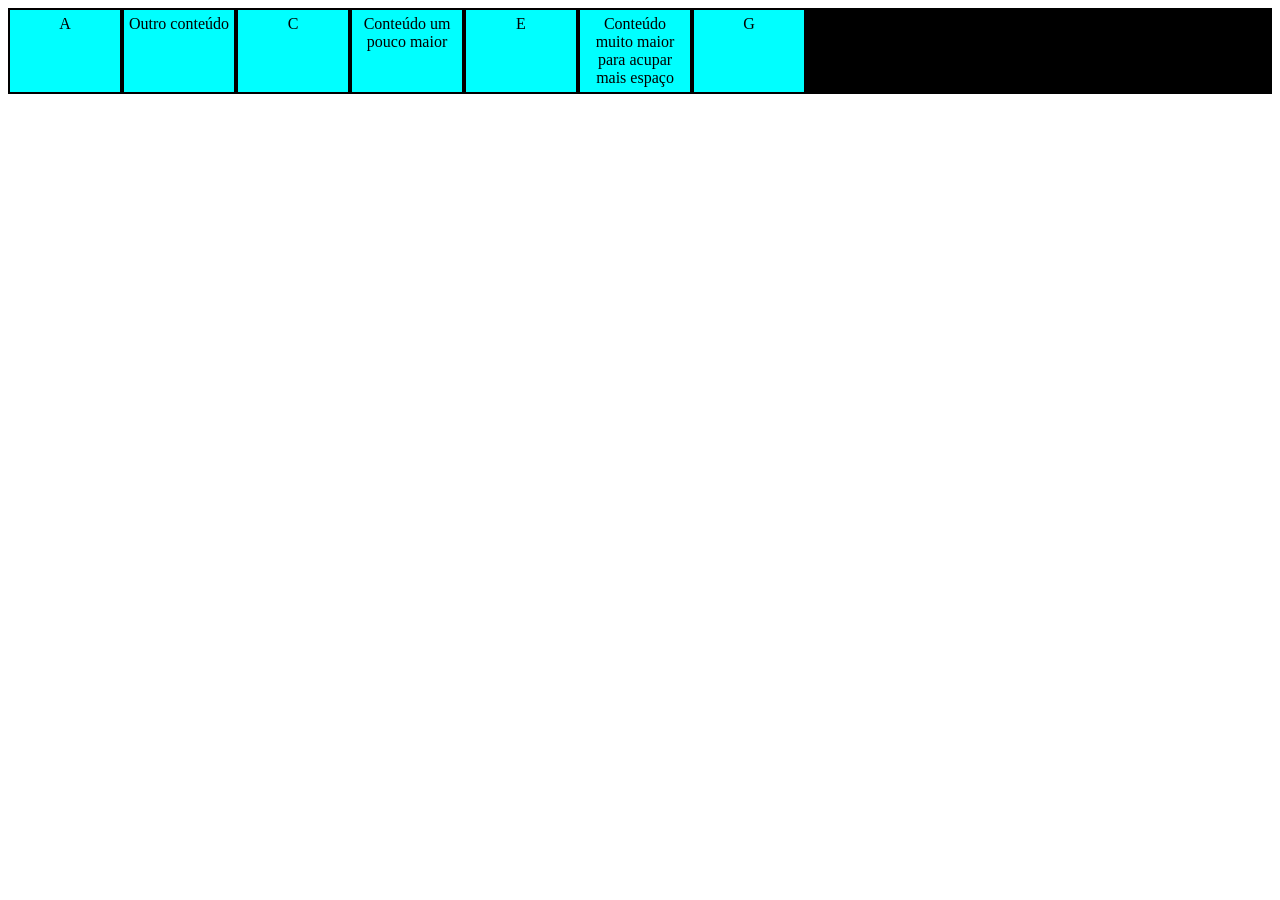
<file: ex0027/flex00/index.html>
<!DOCTYPE html>
<html lang="en">
<head>
    <meta charset="UTF-8">
    <meta name="viewport" content="width=device-width, initial-scale=1.0">
    <title>Document</title>
    <style>
        section {
            display: flex;
            background-color: black;
            flex-flow: row nowrap;
        }

        div {
            background-color: aqua;
            margin: 2px;
            padding: 5px;
            text-align: center;
            flex-basis: 100px;
        }
    </style>
</head>
<body>
    <section>
        <div>A</div>
        <div>Outro conteúdo</div>
        <div>C</div>
        <div>Conteúdo um pouco maior</div>
        <div>E</div>
        <div>Conteúdo muito maior para acupar mais espaço</div>
        <div>G</div>
    </section>
    
</body>
</html>
</file>
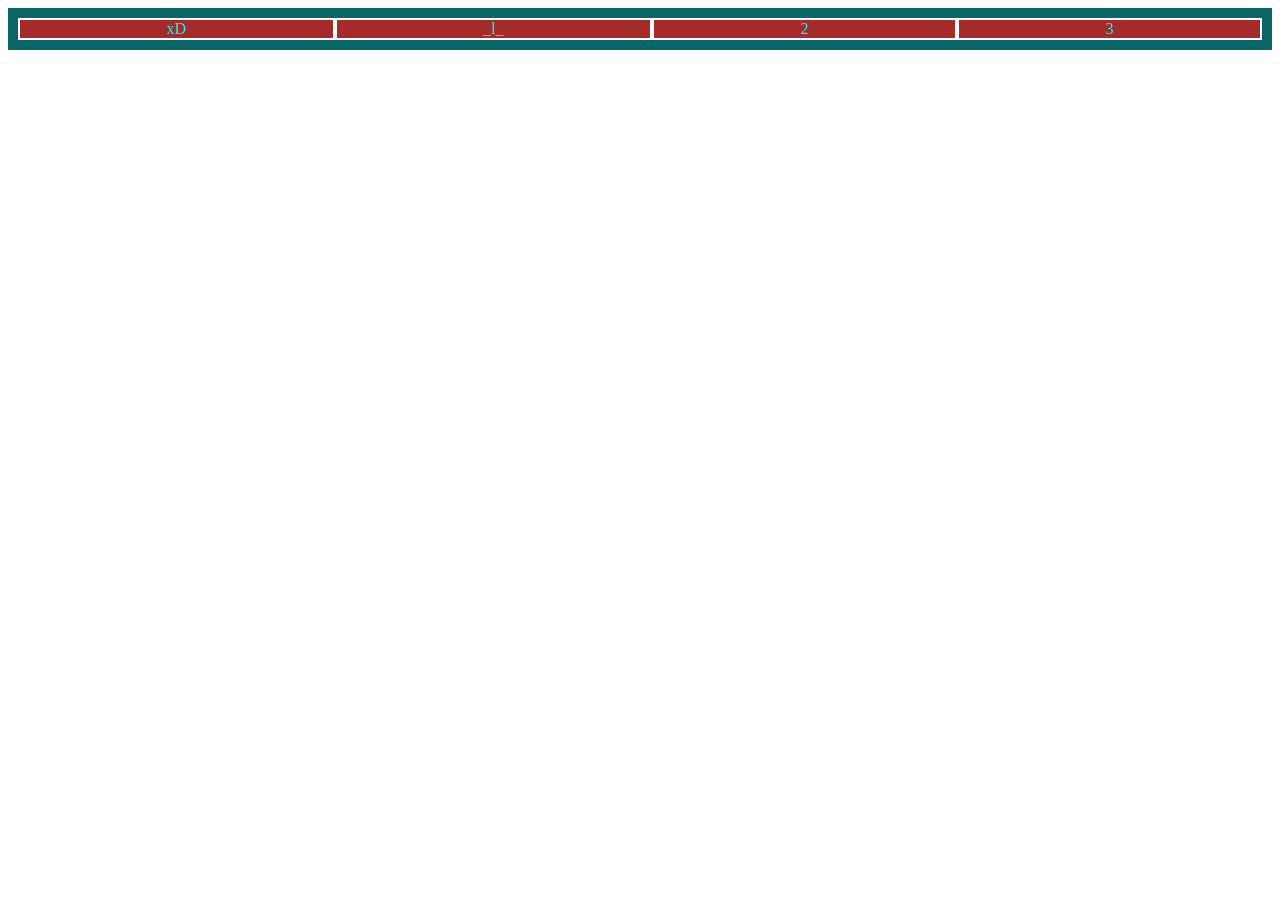
<file: exercicios/ex027/flex001/index.html>
<!DOCTYPE html>
<html lang="en">
<head>
    <meta charset="UTF-8">
    <meta name="viewport" content="width=, initial-scale=1.0">
    <title>flexbox</title>
    <style>
        #pai {
            background-color: rgb(9, 102, 102);
            padding: 10px;

            display: flex;
        }

        .filho {
            background-color: brown;
            border: 2px solid white;
            text-align: center;
            color: aqua;

            flex: auto;
        }

    </style>
</head>
<body>
    <div id="pai">
        <div class="filho">xD</div>
        <div class="filho">_l_</div>
        <div class="filho">2</div>
        <div class="filho">3</div>

    </div>
</body>
</html>
</file>
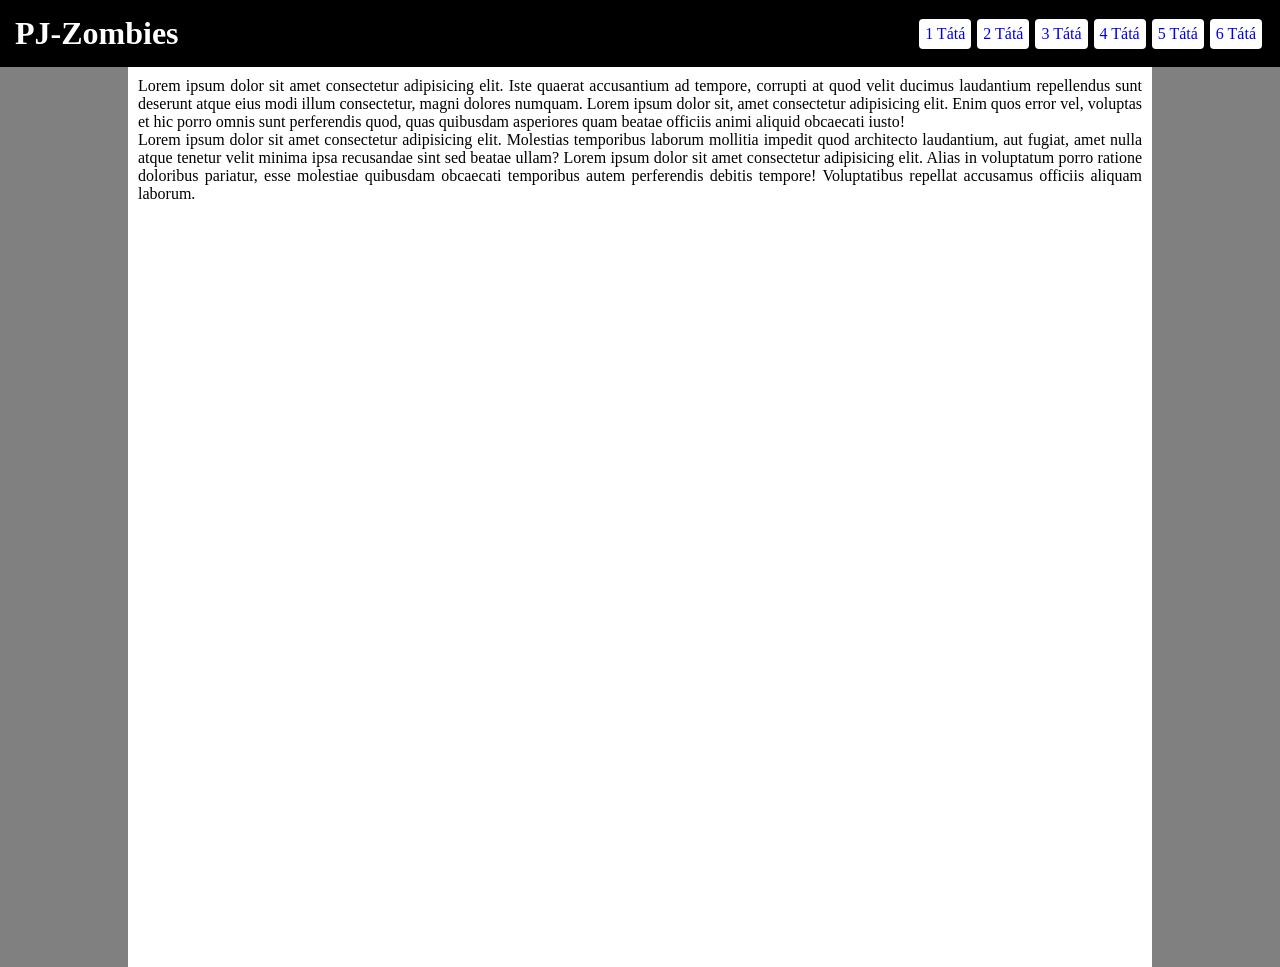
<file: exercicios/ex027/flex0011 ex/index.html>
<!DOCTYPE html>
<html lang="en">
<head>
    <meta charset="UTF-8">
    <meta name="viewport" content="width=device-width, initial-scale=1.0">
    <title>Document</title><link rel="stylesheet" href="style.css">
    <link rel="stylesheet" href="mobile.css" media="screen and (max-width: 580px)">
</head>
<body>
    <header>
        <h1>PJ-Zombies</h1>
        <nav>
            <a href="#">1 Tátá</a>
            <a href="#">2 Tátá</a>
            <a href="#">3 Tátá</a>
            <a href="#">4 Tátá</a>
            <a href="#">5 Tátá</a>
            <a href="#">6 Tátá</a>
        </nav>
    </header>
    <main>
        <p>Lorem ipsum dolor sit amet consectetur adipisicing elit. Iste quaerat accusantium ad tempore, corrupti at quod velit ducimus laudantium repellendus sunt deserunt atque eius modi illum consectetur, magni dolores numquam. Lorem ipsum dolor sit, amet consectetur adipisicing elit. Enim quos error vel, voluptas et hic porro omnis sunt perferendis quod, quas quibusdam asperiores quam beatae officiis animi aliquid obcaecati iusto!</p>
        <p>Lorem ipsum dolor sit amet consectetur adipisicing elit. Molestias temporibus laborum mollitia impedit quod architecto laudantium, aut fugiat, amet nulla atque tenetur velit minima ipsa recusandae sint sed beatae ullam? Lorem ipsum dolor sit amet consectetur adipisicing elit. Alias in voluptatum porro ratione doloribus pariatur, esse molestiae quibusdam obcaecati temporibus autem perferendis debitis tempore! Voluptatibus repellat accusamus officiis aliquam laborum.</p>
    </main>
    
</body>
</html>
</file>
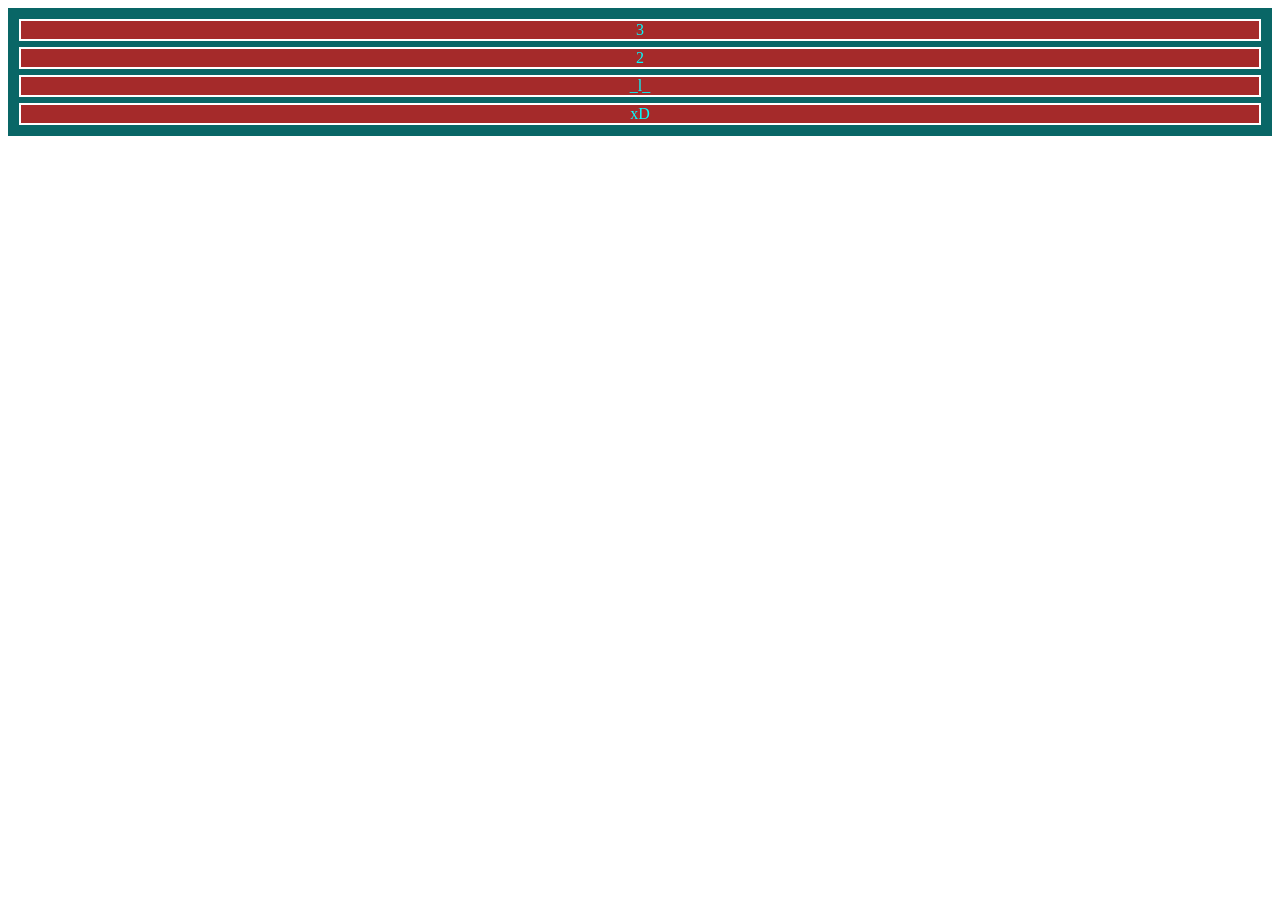
<file: exercicios/ex027/flex002/index.html>
<!DOCTYPE html>
<html lang="en">
<head>
    <meta charset="UTF-8">
    <meta name="viewport" content="width=, initial-scale=1.0">
    <title>flexbox</title>
    <style>
        #pai {
            background-color: rgb(9, 102, 102);
            padding: 8px;

            display: flex;
            flex-direction: column-reverse;
        }

        .filho {
            background-color: brown;
            border: 2px solid white;
            text-align: center;
            color: aqua;
            margin: 3px;

            
        }

    </style>
</head>
<body>
    <div id="pai">
        <div class="filho">xD</div>
        <div class="filho">_l_</div>
        <div class="filho">2</div>
        <div class="filho">3</div>

    </div>
</body>
</html>
</file>
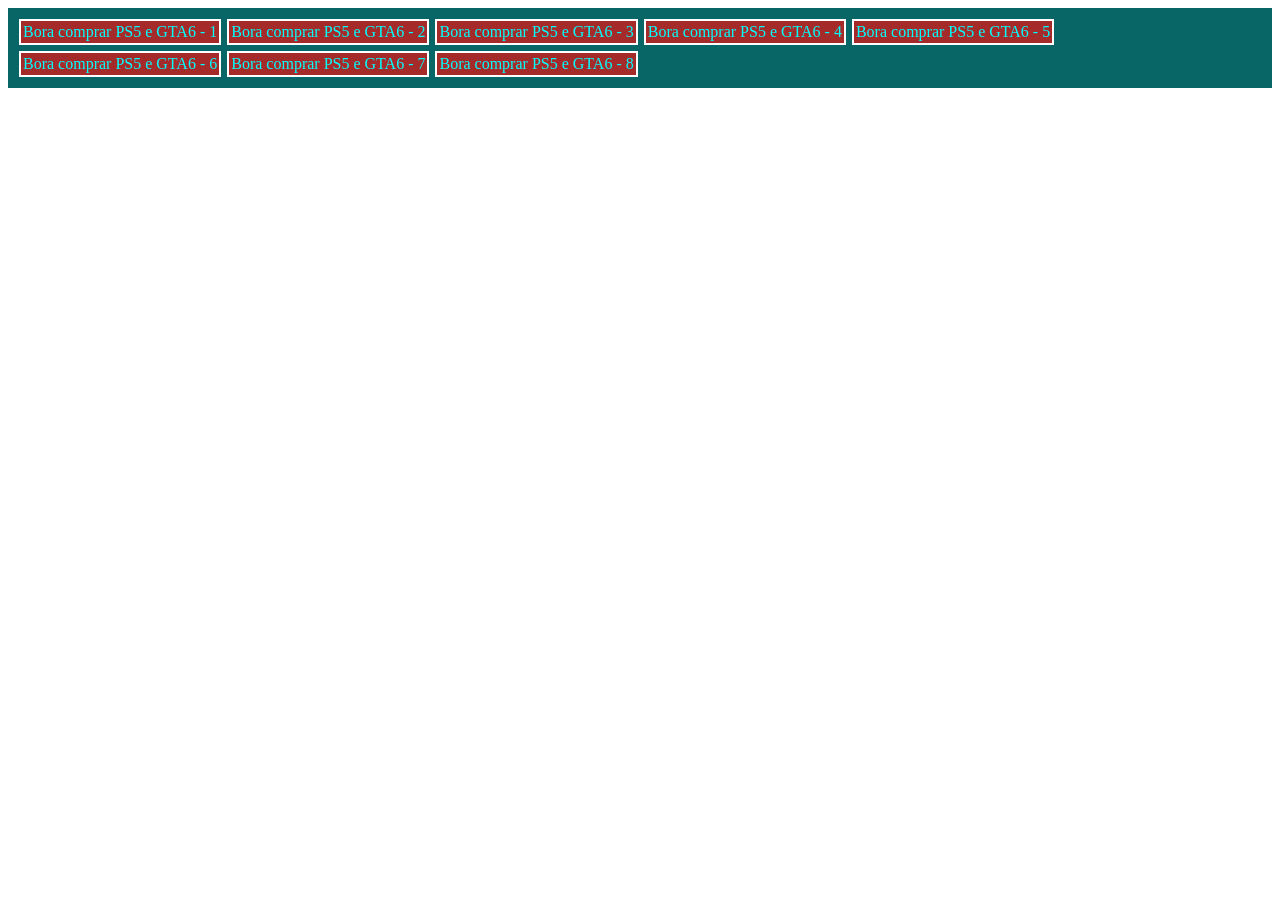
<file: exercicios/ex027/flex003/index.html>
<!DOCTYPE html>
<html lang="en">
<head>
    <meta charset="UTF-8">
    <meta name="viewport" content="width=, initial-scale=1.0">
    <title>flexbox</title>
    <style>
        #pai {
            background-color: rgb(9, 102, 102);
            padding: 8px;

            display: flex;
            flex-flow: row wrap;
        }

        .filho {
            background-color: brown;
            border: 2px solid white;
            text-align: center;
            color: aqua;
            margin: 3px;  
            padding: 2px;
        }

    </style>
</head>
<body>
    <div id="pai">
        <div class="filho">Bora comprar PS5 e GTA6 - 1</div>
        <div class="filho">Bora comprar PS5 e GTA6 - 2</div>
        <div class="filho">Bora comprar PS5 e GTA6 - 3</div>
        <div class="filho">Bora comprar PS5 e GTA6 - 4</div>
        <div class="filho">Bora comprar PS5 e GTA6 - 5</div>
        <div class="filho">Bora comprar PS5 e GTA6 - 6</div>
        <div class="filho">Bora comprar PS5 e GTA6 - 7</div>
        <div class="filho">Bora comprar PS5 e GTA6 - 8</div>

    </div>
</body>
</html>
</file>
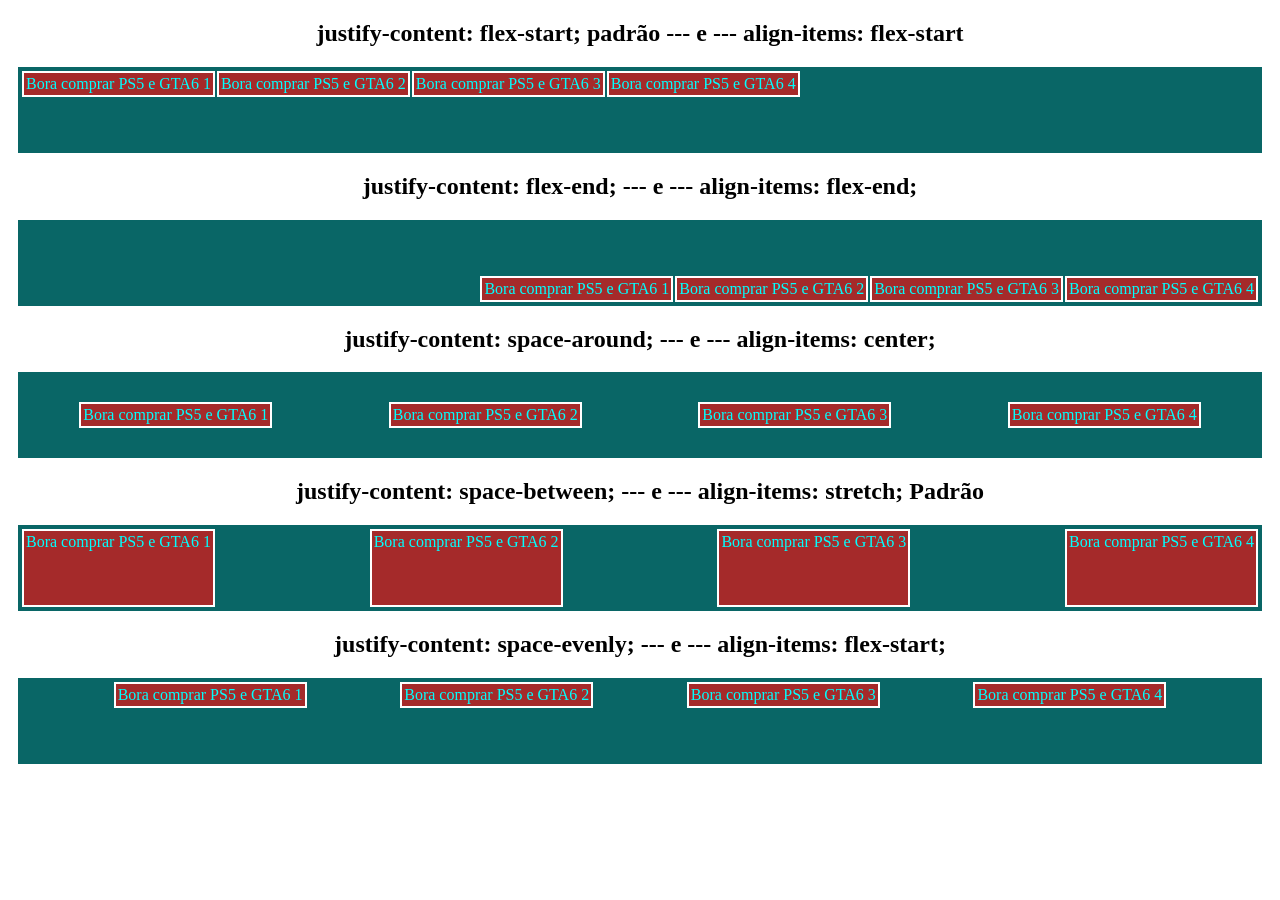
<file: exercicios/ex027/flex004/index.html>
<!DOCTYPE html>
<html lang="en">
<head>
    <meta charset="UTF-8">
    <meta name="viewport" content="width=, initial-scale=1.0">
    <title>flexbox</title>
    <style>
        body {
            text-align: center;
        }
        .pai {
            background-color: rgb(9, 102, 102);
            padding: 3px;
            margin: 10px;
            height: 80px;

            display: flex;
            flex-flow: row wrap;
        }
        #pai1 {
            justify-content: flex-start;
            align-items: flex-start;
        }
        #pai2 {
            justify-content: flex-end;
            align-items: flex-end;
        }
        #pai3 {
            justify-content: space-around;
            align-items: center;
        }
        #pai4 {
            justify-content: space-between;
            align-items: stretch;
        }
        #pai5 {
            justify-content: space-evenly;
            align-items: flex-start;
        }

        .filho {
            background-color: brown;
            border: 2px solid white;
            text-align: center;
            color: aqua;
            margin: 1px;  
            padding: 2px;
        }

    </style>
</head>
<body>
    <h2>justify-content: flex-start; padrão --- e --- align-items: flex-start</h2>
    <div id="pai1" class="pai">
        <div class="filho">Bora comprar PS5 e GTA6 1</div>
        <div class="filho">Bora comprar PS5 e GTA6 2</div>
        <div class="filho">Bora comprar PS5 e GTA6 3</div>
        <div class="filho">Bora comprar PS5 e GTA6 4</div>
    </div>
    <h2>justify-content: flex-end; --- e --- align-items: flex-end;</h2>
    <div id="pai2" class="pai">
        <div class="filho">Bora comprar PS5 e GTA6 1</div>
        <div class="filho">Bora comprar PS5 e GTA6 2</div>
        <div class="filho">Bora comprar PS5 e GTA6 3</div>
        <div class="filho">Bora comprar PS5 e GTA6 4</div>
    </div>
    <h2>justify-content: space-around; --- e --- align-items: center;</h2>
    <div id="pai3" class="pai">
        <div class="filho">Bora comprar PS5 e GTA6 1</div>
        <div class="filho">Bora comprar PS5 e GTA6 2</div>
        <div class="filho">Bora comprar PS5 e GTA6 3</div>
        <div class="filho">Bora comprar PS5 e GTA6 4</div>
    </div>
    <h2>justify-content: space-between; --- e --- align-items: stretch; Padrão</h2>
    <div id="pai4" class="pai">
        <div class="filho">Bora comprar PS5 e GTA6 1</div>
        <div class="filho">Bora comprar PS5 e GTA6 2</div>
        <div class="filho">Bora comprar PS5 e GTA6 3</div>
        <div class="filho">Bora comprar PS5 e GTA6 4</div>
    </div>
    <h2>justify-content: space-evenly; --- e --- align-items: flex-start;</h2>
    <div id="pai5" class="pai">
        <div class="filho">Bora comprar PS5 e GTA6 1</div>
        <div class="filho">Bora comprar PS5 e GTA6 2</div>
        <div class="filho">Bora comprar PS5 e GTA6 3</div>
        <div class="filho">Bora comprar PS5 e GTA6 4</div>
    </div>
</body>
</html>
</file>
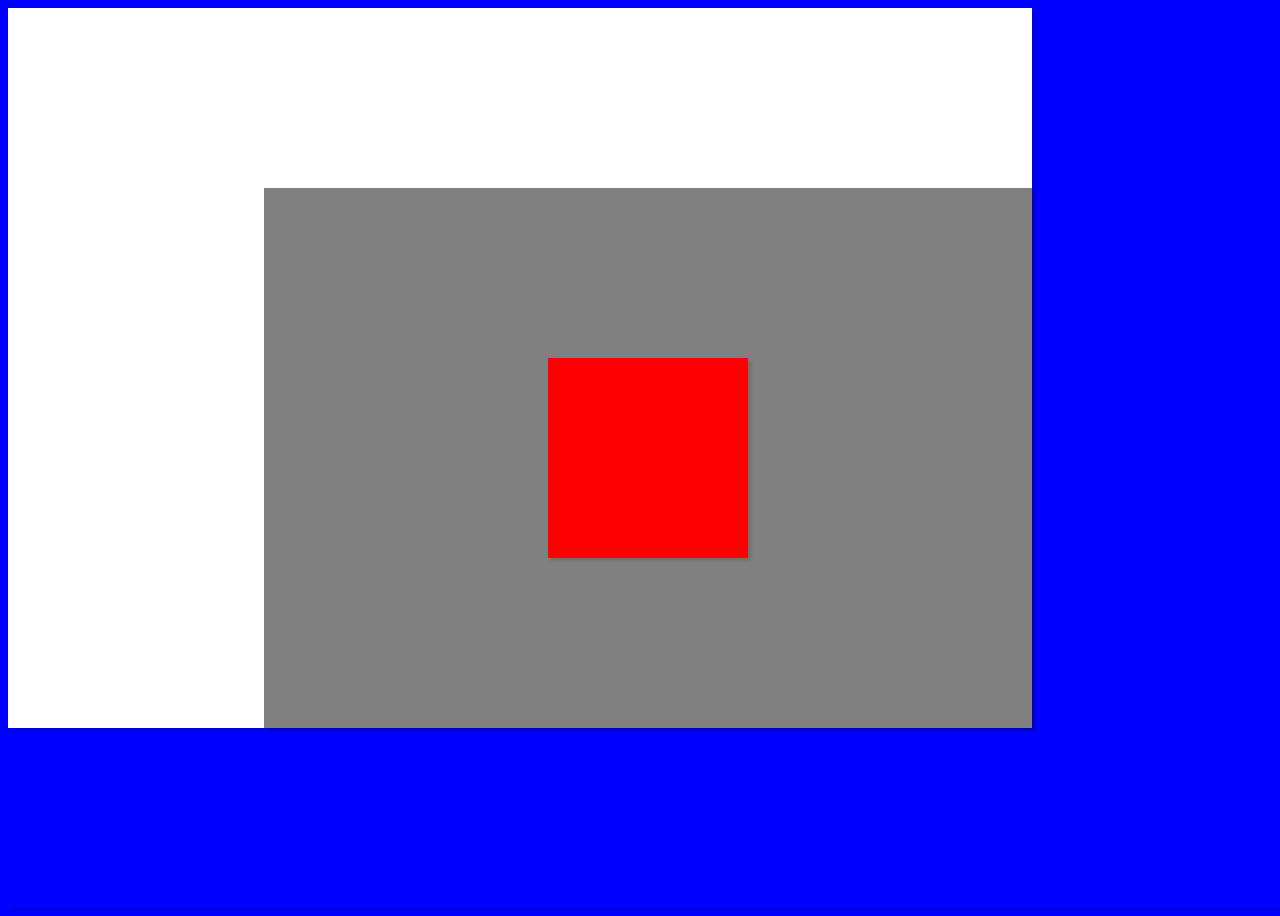
<file: exercicios/ex027/flex005/index.html>
<!DOCTYPE html>
<html lang="en">
<head>
    <meta charset="UTF-8">
    <meta name="viewport" content="width=device-width, initial-scale=1.0">
    <title>Document</title>
    <style>
        * {
            box-shadow: 3px 3px 3px rgba(0, 0, 0, 0.137);
        }
        body {
            background-color: blue;
            height: 100vh;
            width: 100vw;
        }

        main {
            background-color: white;
            width: 80vw;
            height: 80vh;

            display: flex;
            flex-flow: row wrap;
            justify-content: flex-end;
            align-items: flex-end;
        }

        section {
            background-color: gray;
            width: 60vw;
            height: 60vh;

            display: flex;
            flex-flow: row wrap;
            justify-content: center;
            align-items: center;
        }

        div {
            background-color: red;
            width: 200px;
            height: 200px;
        }

    </style>
</head>
<body>
    <main>
        <section>
            <div></div>
        </section>
    </main>
    
</body>
</html>
</file>
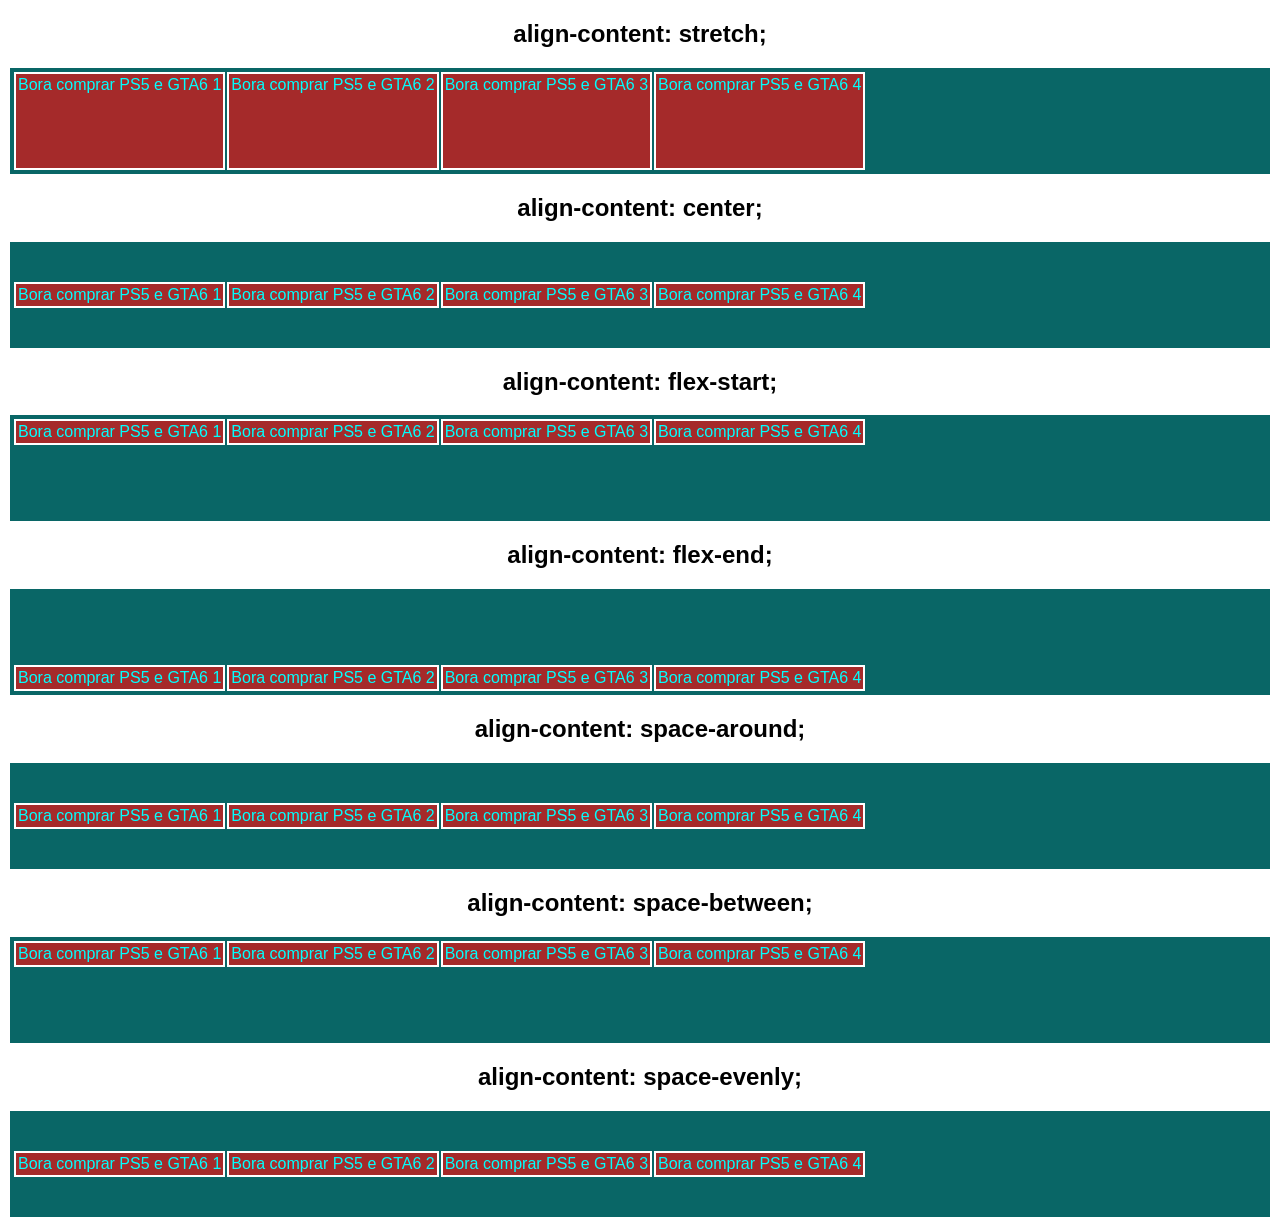
<file: exercicios/ex027/flex006/index.html>
<!DOCTYPE html>
<html lang="en">
<head>
    <meta charset="UTF-8">
    <meta name="viewport" content="width=, initial-scale=1.0">
    <title>flexbox</title>
    <style>
        body {
            text-align: center;
            font-family: Arial, Helvetica, sans-serif;
        }
        .pai {
            background-color: rgb(9, 102, 102);
            padding: 3px;
            margin: 2px;
            height: 100px;

            display: flex;
            flex-flow: row wrap;
        }
        #pai1 {
            align-content: stretch;
            
        }
        #pai2 {
            align-content: center;
        }
        #pai3 {
            align-content: flex-start;
        }
        #pai4 {
            align-content: flex-end;
        }
        #pai5 {
            align-content: space-around;
        }

        #pai6 {
            align-content: space-between;
        }

        #pai7 {
            align-content: space-evenly;
        }
      
        .filho {
            background-color: brown;
            border: 2px solid white;
            text-align: center;
            color: aqua;
            margin: 1px;  
            padding: 2px;
        }

    </style>
</head>
<body>
    <h2>align-content: stretch;</h2>
    <div id="pai1" class="pai">
        <div class="filho">Bora comprar PS5 e GTA6 1</div>
        <div class="filho">Bora comprar PS5 e GTA6 2</div>
        <div class="filho">Bora comprar PS5 e GTA6 3</div>
        <div class="filho">Bora comprar PS5 e GTA6 4</div>
    </div>
    <h2>align-content: center;</h2>
    <div id="pai2" class="pai">
        <div class="filho">Bora comprar PS5 e GTA6 1</div>
        <div class="filho">Bora comprar PS5 e GTA6 2</div>
        <div class="filho">Bora comprar PS5 e GTA6 3</div>
        <div class="filho">Bora comprar PS5 e GTA6 4</div>
    </div>
    <h2>align-content: flex-start;</h2>
    <div id="pai3" class="pai">
        <div class="filho">Bora comprar PS5 e GTA6 1</div>
        <div class="filho">Bora comprar PS5 e GTA6 2</div>
        <div class="filho">Bora comprar PS5 e GTA6 3</div>
        <div class="filho">Bora comprar PS5 e GTA6 4</div>
    </div>
    <h2>align-content: flex-end;</h2>
    <div id="pai4" class="pai">
        <div class="filho">Bora comprar PS5 e GTA6 1</div>
        <div class="filho">Bora comprar PS5 e GTA6 2</div>
        <div class="filho">Bora comprar PS5 e GTA6 3</div>
        <div class="filho">Bora comprar PS5 e GTA6 4</div>
    </div>
    <h2>align-content: space-around;</h2>
    <div id="pai5" class="pai">
        <div class="filho">Bora comprar PS5 e GTA6 1</div>
        <div class="filho">Bora comprar PS5 e GTA6 2</div>
        <div class="filho">Bora comprar PS5 e GTA6 3</div>
        <div class="filho">Bora comprar PS5 e GTA6 4</div>
    </div>
    <h2>align-content: space-between;</h2>
    <div id="pai6" class="pai">
        <div class="filho">Bora comprar PS5 e GTA6 1</div>
        <div class="filho">Bora comprar PS5 e GTA6 2</div>
        <div class="filho">Bora comprar PS5 e GTA6 3</div>
        <div class="filho">Bora comprar PS5 e GTA6 4</div>
    </div>
    <h2>align-content: space-evenly;</h2>
    <div id="pai7" class="pai">
        <div class="filho">Bora comprar PS5 e GTA6 1</div>
        <div class="filho">Bora comprar PS5 e GTA6 2</div>
        <div class="filho">Bora comprar PS5 e GTA6 3</div>
        <div class="filho">Bora comprar PS5 e GTA6 4</div>
    </div>
</body>
</html>
</file>
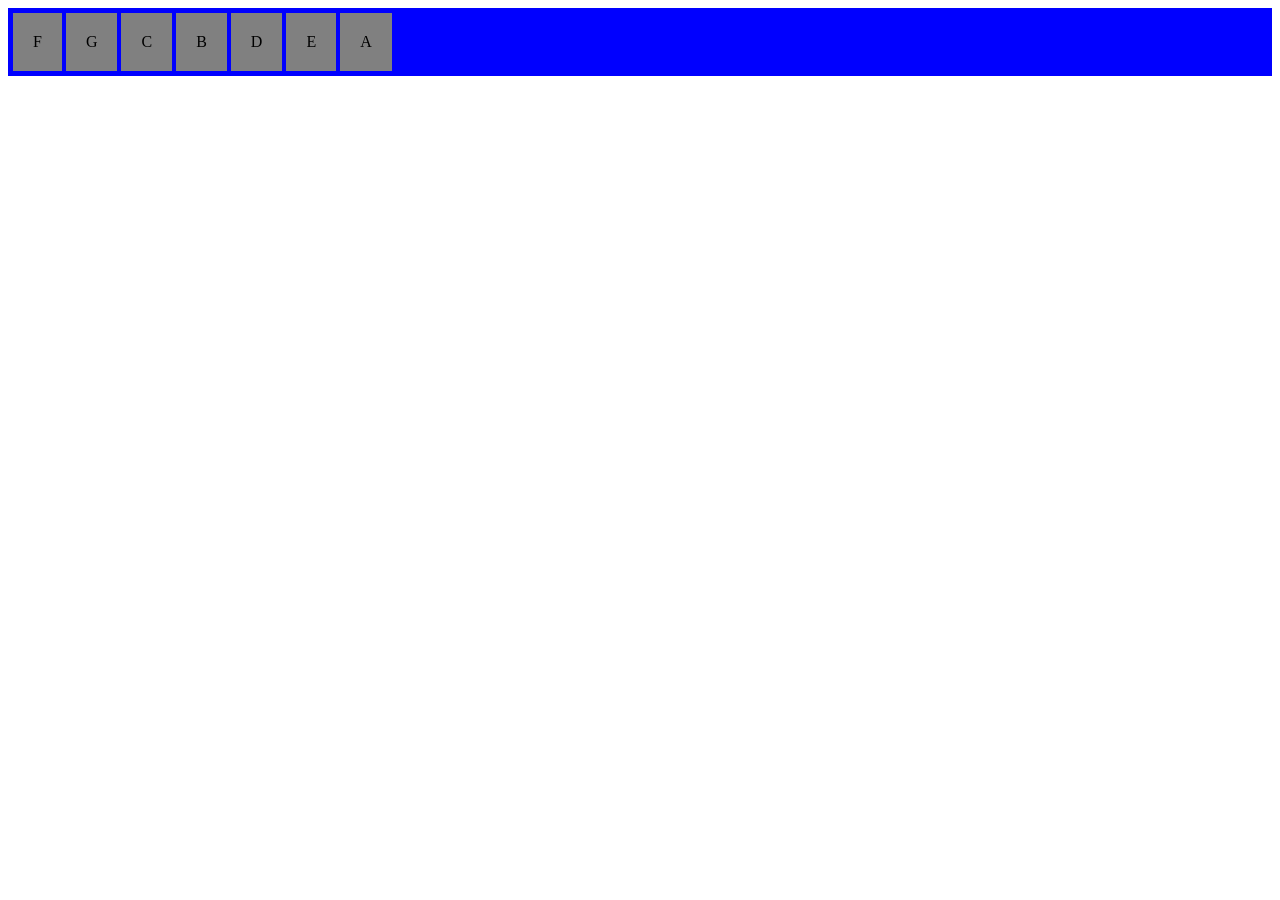
<file: exercicios/ex027/flex007/index.html>
<!DOCTYPE html>
<html lang="en">
<head>
    <meta charset="UTF-8">
    <meta name="viewport" content="width=device-width, initial-scale=1.0">
    <title>flex007</title>
    <style>
        section {
            display: flex;
            background-color: blue;
            padding: 3px;
        }
        div {
            background-color: gray;
            margin: 2px;
            text-align: center;
            padding: 20px;

        }

        #i1 {order: 5;}
        #i2 {order: 1;}
        #i3 {order: 0;}
        #i4 {order: 1;}
        #i5 {order: 2;}
        #i6 {order: -2;}
        #i7 {order: -1;}
    </style>
</head>
<body>

<section>
    <div id="i1">A</div>
    <div id="i2">B</div>
    <div id="i3">C</div>
    <div id="i4">D</div>
    <div id="i5">E</div>
    <div id="i6">F</div>
    <div id="i7">G</div>
</section>
    
</body>
</html>
</file>
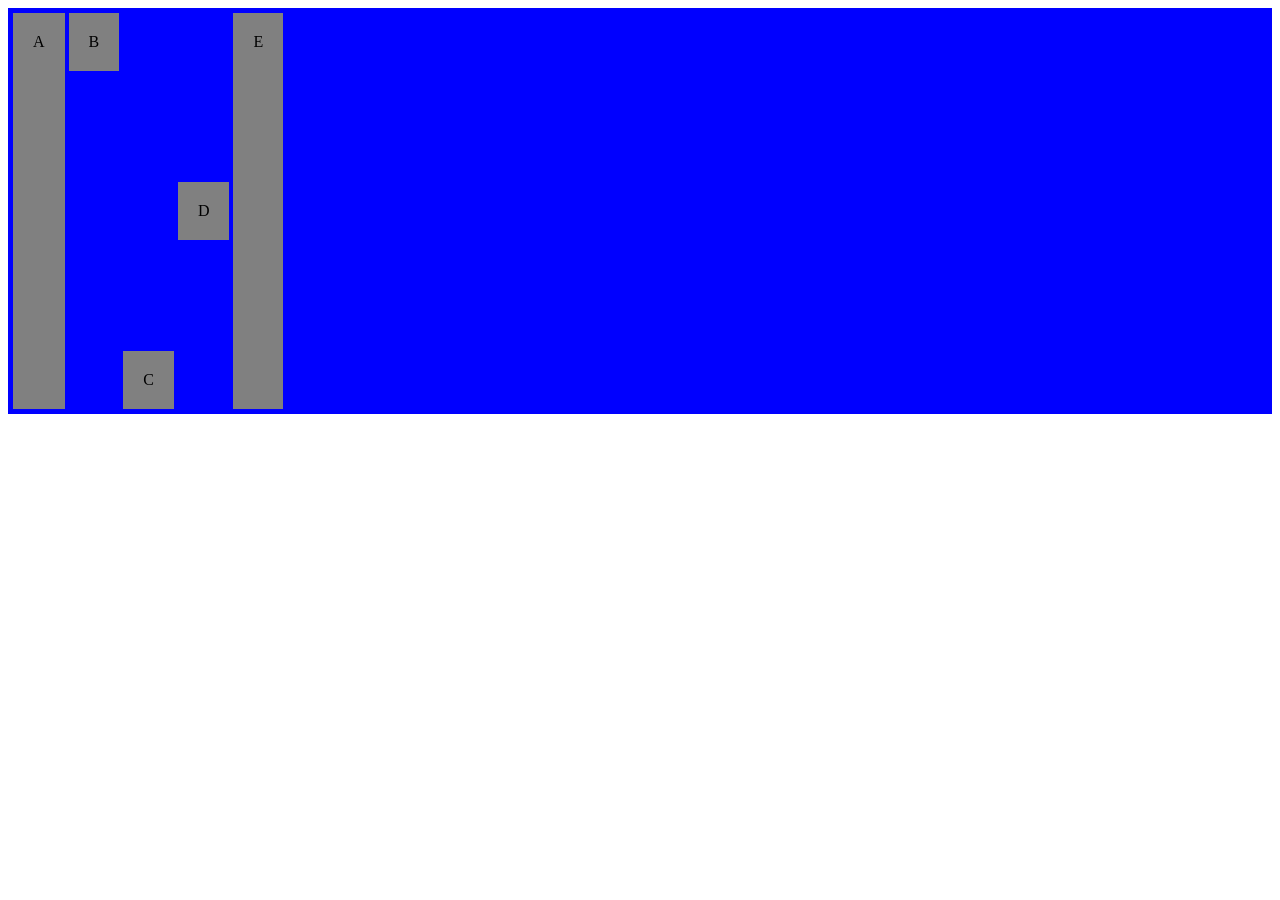
<file: exercicios/ex027/flex008/index.html>
<!DOCTYPE html>
<html lang="en">
<head>
    <meta charset="UTF-8">
    <meta name="viewport" content="width=device-width, initial-scale=1.0">
    <title>flex007</title>
    <style>
        section {
            display: flex;
            
            background-color: blue;
            padding: 3px;
            height: 400px;
        }
        div {
            background-color: gray;
            margin: 2px;
            text-align: center;
            padding: 20px;

        }

        #i1 {align-self: auto;}
        #i2 {align-self: flex-start;}
        #i3 {align-self: flex-end;}
        #i4 {align-self: center;}
        #i5 {align-self: stretch;}
    </style>
</head>
<body>

<section>
    <div id="i1">A</div>
    <div id="i2">B</div>
    <div id="i3">C</div>
    <div id="i4">D</div>
    <div id="i5">E</div>
</section>
    
</body>
</html>
</file>
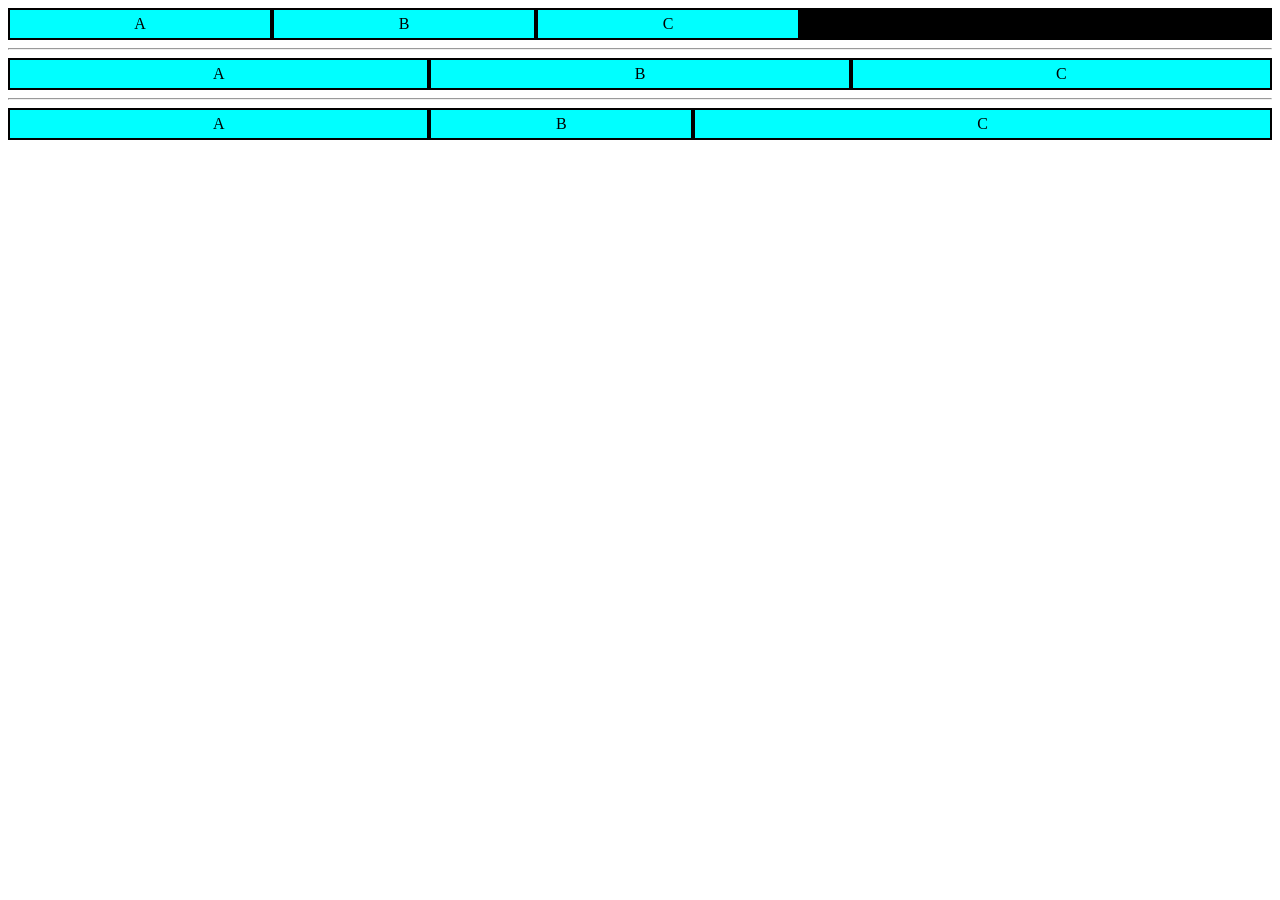
<file: exercicios/ex027/flex010/index.html>
<!DOCTYPE html>
<html lang="en">
<head>
    <meta charset="UTF-8">
    <meta name="viewport" content="width=device-width, initial-scale=1.0">
    <title>Document</title>
    <style>
        section {
            display: flex;
            background-color: black;
            flex-flow: row nowrap;
        }

        div {
            background-color: aqua;
            margin: 2px;
            padding: 5px;
            text-align: center;
            flex-basis: 250px;
        }

        .teste1 {
            flex-grow: 1;
            flex-shrink: 0;
        }

        #t1 {
            flex-grow: 1;
            flex-shrink: 1;
        }        

        #t2 {
            flex-grow: 0;
            flex-shrink: 2;
        }  

        #t3 {
            flex-grow: 2;
            flex-shrink: 0;
        }  
    </style>
</head>
<body>
    <section>
        <div>A</div>
        <div>B</div>
        <div>C</div>
    </section>
    <hr>
    <section>
        <div class="teste1">A</div>
        <div class="teste1">B</div>
        <div class="teste1">C</div>
    </section>
    <hr>
    <section>
        <div id="t1">A</div>
        <div id="t2">B</div>
        <div id="t3">C</div>
    </section>
    
</body>
</html>
</file>
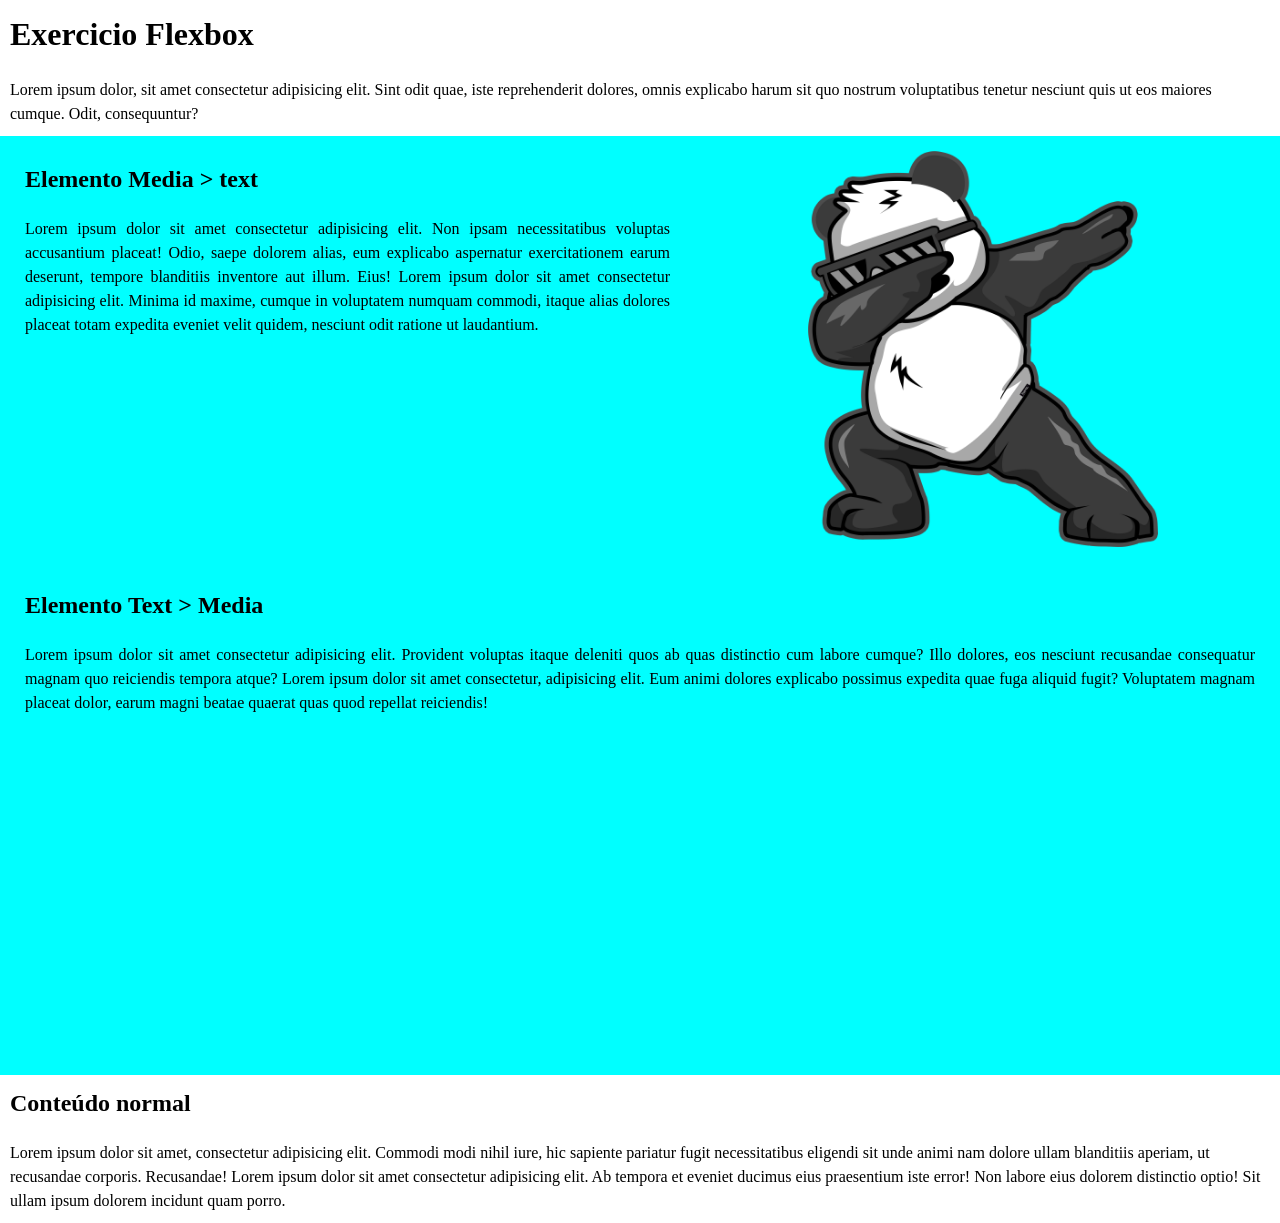
<file: exercicios/ex027/flex014 - exercicio/index.html>
<!DOCTYPE html>
<html lang="en">
<head>
    <meta charset="UTF-8">
    <meta name="viewport" content="width=device-width, initial-scale=1.0">
    <title>Flex014</title>
    <link rel="stylesheet" href="style.css">
</head>
<body>
    <header>
        <h1>Exercicio Flexbox</h1>
        <p>Lorem ipsum dolor, sit amet consectetur adipisicing elit. Sint odit quae, iste reprehenderit dolores, omnis explicabo harum sit quo nostrum voluptatibus tenetur nesciunt quis ut eos maiores cumque. Odit, consequuntur?</p>
    </header>
    <main>
        <section class="flex">
            <article class="media-text">
                <div class="text">
                    <h2> Elemento Media > text</h2>
                    <p>Lorem ipsum dolor sit amet consectetur adipisicing elit. Non ipsam necessitatibus voluptas accusantium placeat! Odio, saepe dolorem alias, eum explicabo aspernatur exercitationem earum deserunt, tempore blanditiis inventore aut illum. Eius! Lorem ipsum dolor sit amet consectetur adipisicing elit. Minima id maxime, cumque in voluptatem numquam commodi, itaque alias dolores placeat totam expedita eveniet velit quidem, nesciunt odit ratione ut laudantium.</p>
                </div>
                <div class="media">
                    <img src="panda.png" alt="panda">
                </div>
            </article>
            <article class="text-media">
                <div class="text">
                    <h2>Elemento Text > Media</h2>
                    <p>Lorem ipsum dolor sit amet consectetur adipisicing elit. Provident voluptas itaque deleniti quos ab quas distinctio cum labore cumque? Illo dolores, eos nesciunt recusandae consequatur magnam quo reiciendis tempora atque? Lorem ipsum dolor sit amet consectetur, adipisicing elit. Eum animi dolores explicabo possimus expedita quae fuga aliquid fugit? Voluptatem magnam placeat dolor, earum magni beatae quaerat quas quod repellat reiciendis!</p>
                </div>
                <div class="media">
                    <iframe width="560" height="315" src="https://www.youtube.com/embed/VBGMnFHRqcY?si=nMrYhNwtSAcLQEDD" title="YouTube video player" frameborder="0" allow="accelerometer; autoplay; clipboard-write; encrypted-media; gyroscope; picture-in-picture; web-share" referrerpolicy="strict-origin-when-cross-origin" allowfullscreen></iframe>
                </div>

            </article>
        </section>
        <section>
            <h2>Conteúdo normal</h2>
            <p>Lorem ipsum dolor sit amet, consectetur adipisicing elit. Commodi modi nihil iure, hic sapiente pariatur fugit necessitatibus eligendi sit unde animi nam dolore ullam blanditiis aperiam, ut recusandae corporis. Recusandae! Lorem ipsum dolor sit amet consectetur adipisicing elit. Ab tempora et eveniet ducimus eius praesentium iste error! Non labore eius dolorem distinctio optio! Sit ullam ipsum dolorem incidunt quam porro.</p>
        </section>
    </main>
    <footer>

    </footer>
</body>
</html>
</file>
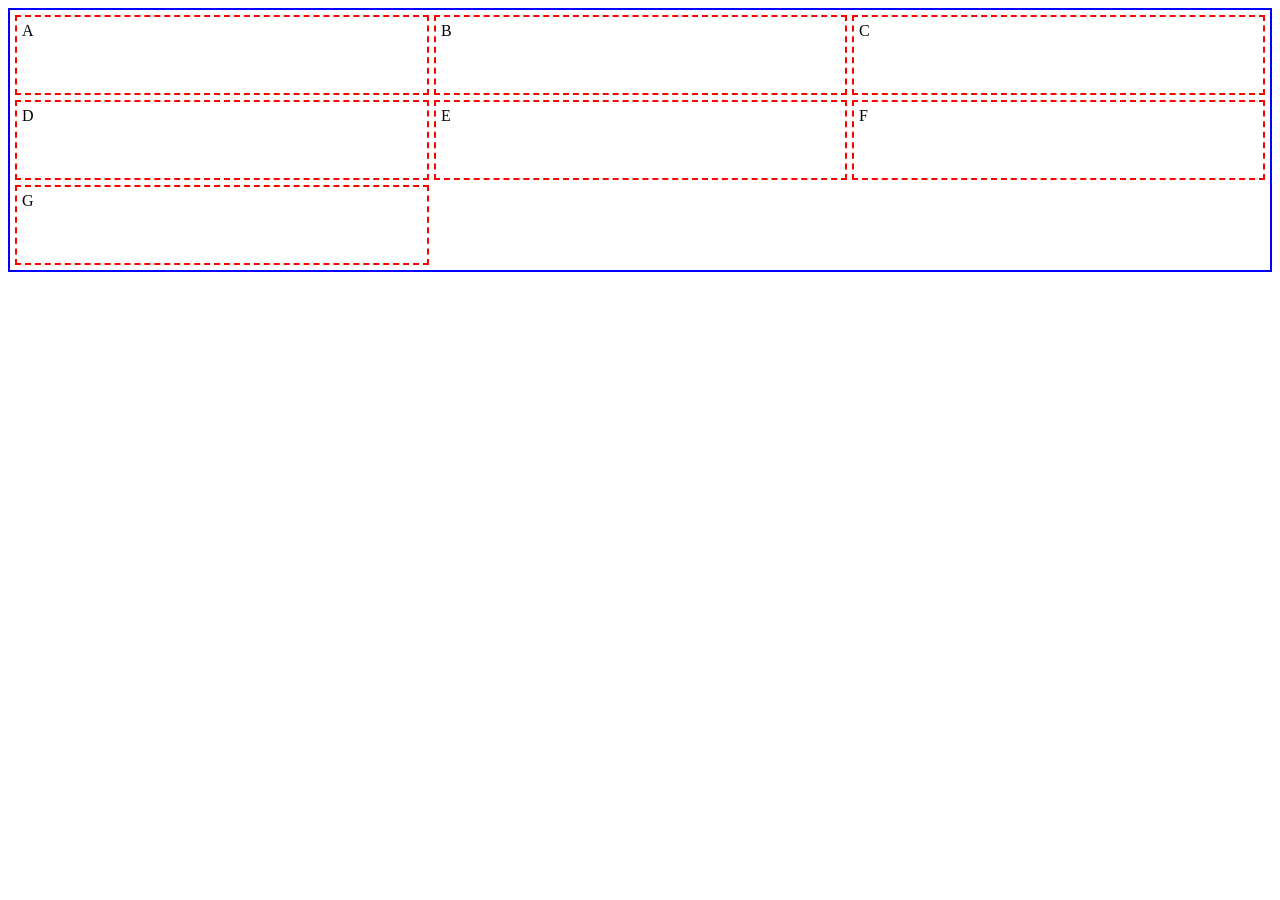
<file: exercicios/ex028/grid001/index.html>
<!DOCTYPE html>
<html lang="en">
<head>
    <meta charset="UTF-8">
    <meta name="viewport" content="width=device-width, initial-scale=1.0">
    <title>Aula Grid 02</title>
    <style>
        .conteiner {
            border: 2px solid blue;
            height: 250px;
            padding: 5px;
            display: grid;
            grid-template-columns: auto auto auto;
            grid-template-rows: auto auto auto;
            gap: 5px;
        }

        .filho {
            border: 2px dashed red;
            padding: 5px;
        }

    </style>
</head>
<body>
    <div class="conteiner">
        <div class="filho">A</div>
        <div class="filho">B</div>
        <div class="filho">C</div>
        <div class="filho">D</div>
        <div class="filho">E</div>
        <div class="filho">F</div>
        <div class="filho">G</div>
    </div>
</body>
</html>
</file>
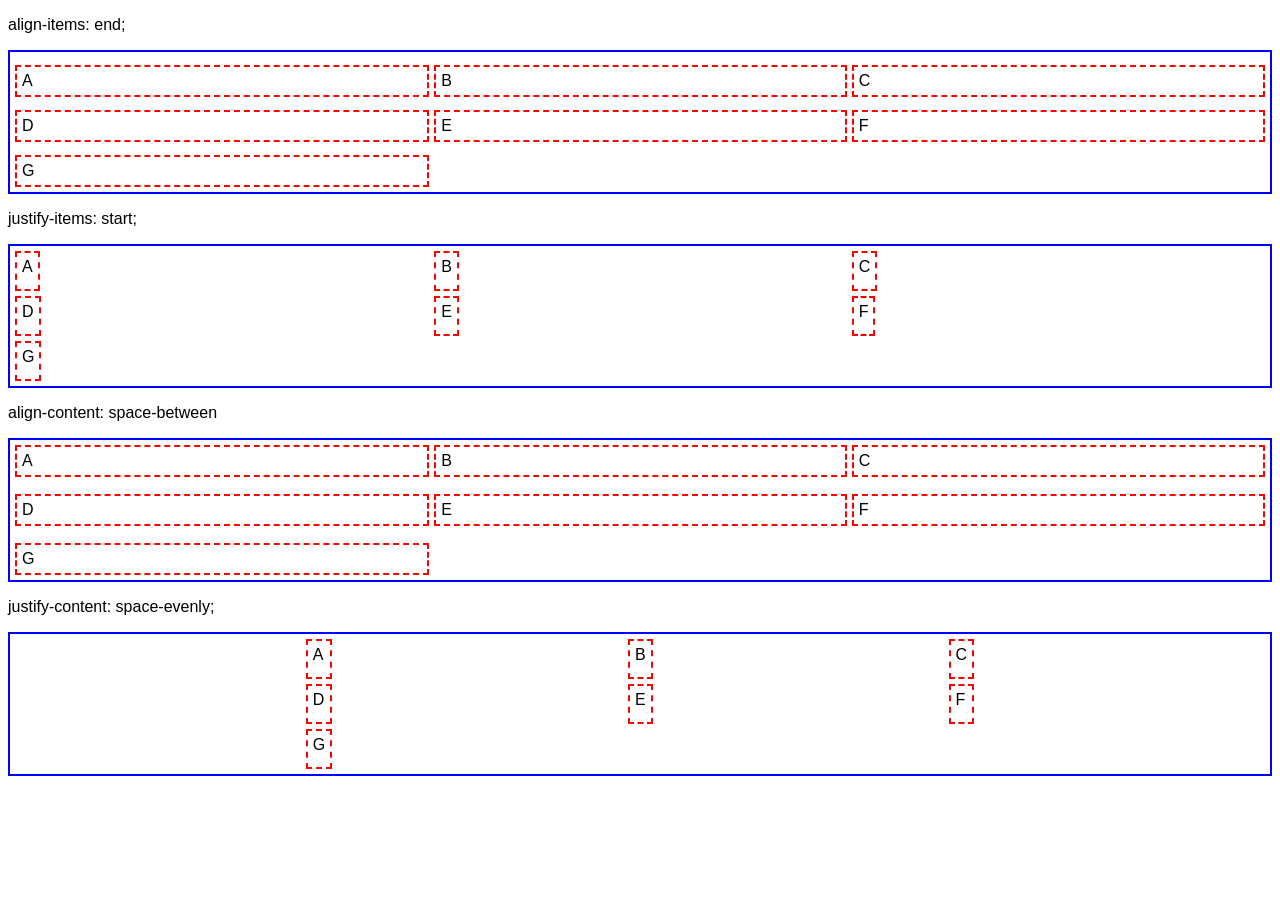
<file: exercicios/ex028/grid002/index.html>
<!DOCTYPE html>
<html lang="en">
<head>
    <meta charset="UTF-8">
    <meta name="viewport" content="width=device-width, initial-scale=1.0">
    <title>Aula Grid 02</title>
    <style>
        * {
            font-family: Arial, Helvetica, sans-serif;
        }
        .conteiner {
            border: 2px solid blue;
            height: 130px;
            padding: 5px;
            display: grid;
            grid-template-columns: auto auto auto;
            grid-template-rows: auto auto auto;
            gap: 5px;
        }

        .filho {
            border: 2px dashed red;
            padding: 5px;
        }

        #c1 {align-items: end;}
        #c2 {justify-items: start;}
        #c3 {align-content: space-between;}
        #c4 {justify-content: space-evenly;}

    </style>
</head>
<body>
    <p>align-items: end;</p>
    <div id="c1" class="conteiner">
        <div class="filho">A</div>
        <div class="filho">B</div>
        <div class="filho">C</div>
        <div class="filho">D</div>
        <div class="filho">E</div>
        <div class="filho">F</div>
        <div class="filho">G</div>
    </div>
    <p>justify-items: start;</p>
    <div id="c2" class="conteiner">
        <div class="filho">A</div>
        <div class="filho">B</div>
        <div class="filho">C</div>
        <div class="filho">D</div>
        <div class="filho">E</div>
        <div class="filho">F</div>
        <div class="filho">G</div>
    </div>
    <p>align-content: space-between</p>
    <div id="c3" class="conteiner">
        <div class="filho">A</div>
        <div class="filho">B</div>
        <div class="filho">C</div>
        <div class="filho">D</div>
        <div class="filho">E</div>
        <div class="filho">F</div>
        <div class="filho">G</div>
    </div>
    <p>justify-content: space-evenly;</p>
    <div id="c4" class="conteiner">
        <div class="filho">A</div>
        <div class="filho">B</div>
        <div class="filho">C</div>
        <div class="filho">D</div>
        <div class="filho">E</div>
        <div class="filho">F</div>
        <div class="filho">G</div>
    </div>
</body>
</html>
</file>
<file: exercicios/ex027/flex0011 ex/style.css>
@charset "UTF-8";

* {
    margin: 0%;
    padding: 0%;
    box-sizing: border-box;
}

header {
    display: flex;
    justify-content: space-between;
    align-items: center;
    flex-flow: row wrap;
    align-content: space-evenly;

    padding: 15px;
    background-color: black;
    color: white;
}

h1 {
    flex: 0 0 200px;
}

nav {
    display: flex;
}

nav > a {
    background-color: white;
    text-decoration: none;
    padding: 6px;
    border-radius: 4px;
    margin: 3px;
}

a:hover {
    background-color: rgb(66, 66, 66);
    color: white;
    transition-duration: .5s;
    box-shadow: 1px 1px 1px rgba(255, 255, 255, 0.322);

}

body {
    background-color: gray;
}

main {
    padding: 10px;
    margin: auto;
    width: 80vw;
    height: 100vh;
    text-align: justify;
    background-color: white;
}
</file>
<file: exercicios/ex027/flex0011 ex/mobile.css>
@charset "UTF-8";

body {
    background-color: blue;
}

header, nav {
    flex-flow: column nowrap;
}

h1 {
    flex: 0 1 60px;
}

nav {
    width: 70vw;
    text-align: center;
}
</file>
<file: exercicios/ex027/flex014 - exercicio/style.css>
@charset "UTF-8";

* {
    line-height: 1.5em;
    margin: 0%;
    padding: 0%;
}

body p, h1, h2 {
    padding: 10px;
}



.flex {
    background-color: aqua;
}

article {
    display: flex;
    padding: 5px;
    text-align: justify;
}

.media-text {
    display: flex;
    flex-flow: row wrap-reverse;
    justify-content: space-between;
}

.text-media {
    display: flex;
    flex-flow: row wrap;
    justify-content: space-between;
}

.text {
    flex: 1 1 500px;
}

.media {
    flex: 1 0 400px;
}

div {
    padding: 10px;
}

img {
    width: 350px;
    display: block;
    margin: auto;
}

iframe {
    display: block;
    margin: auto;
    width: 90vw;
}
</file>
